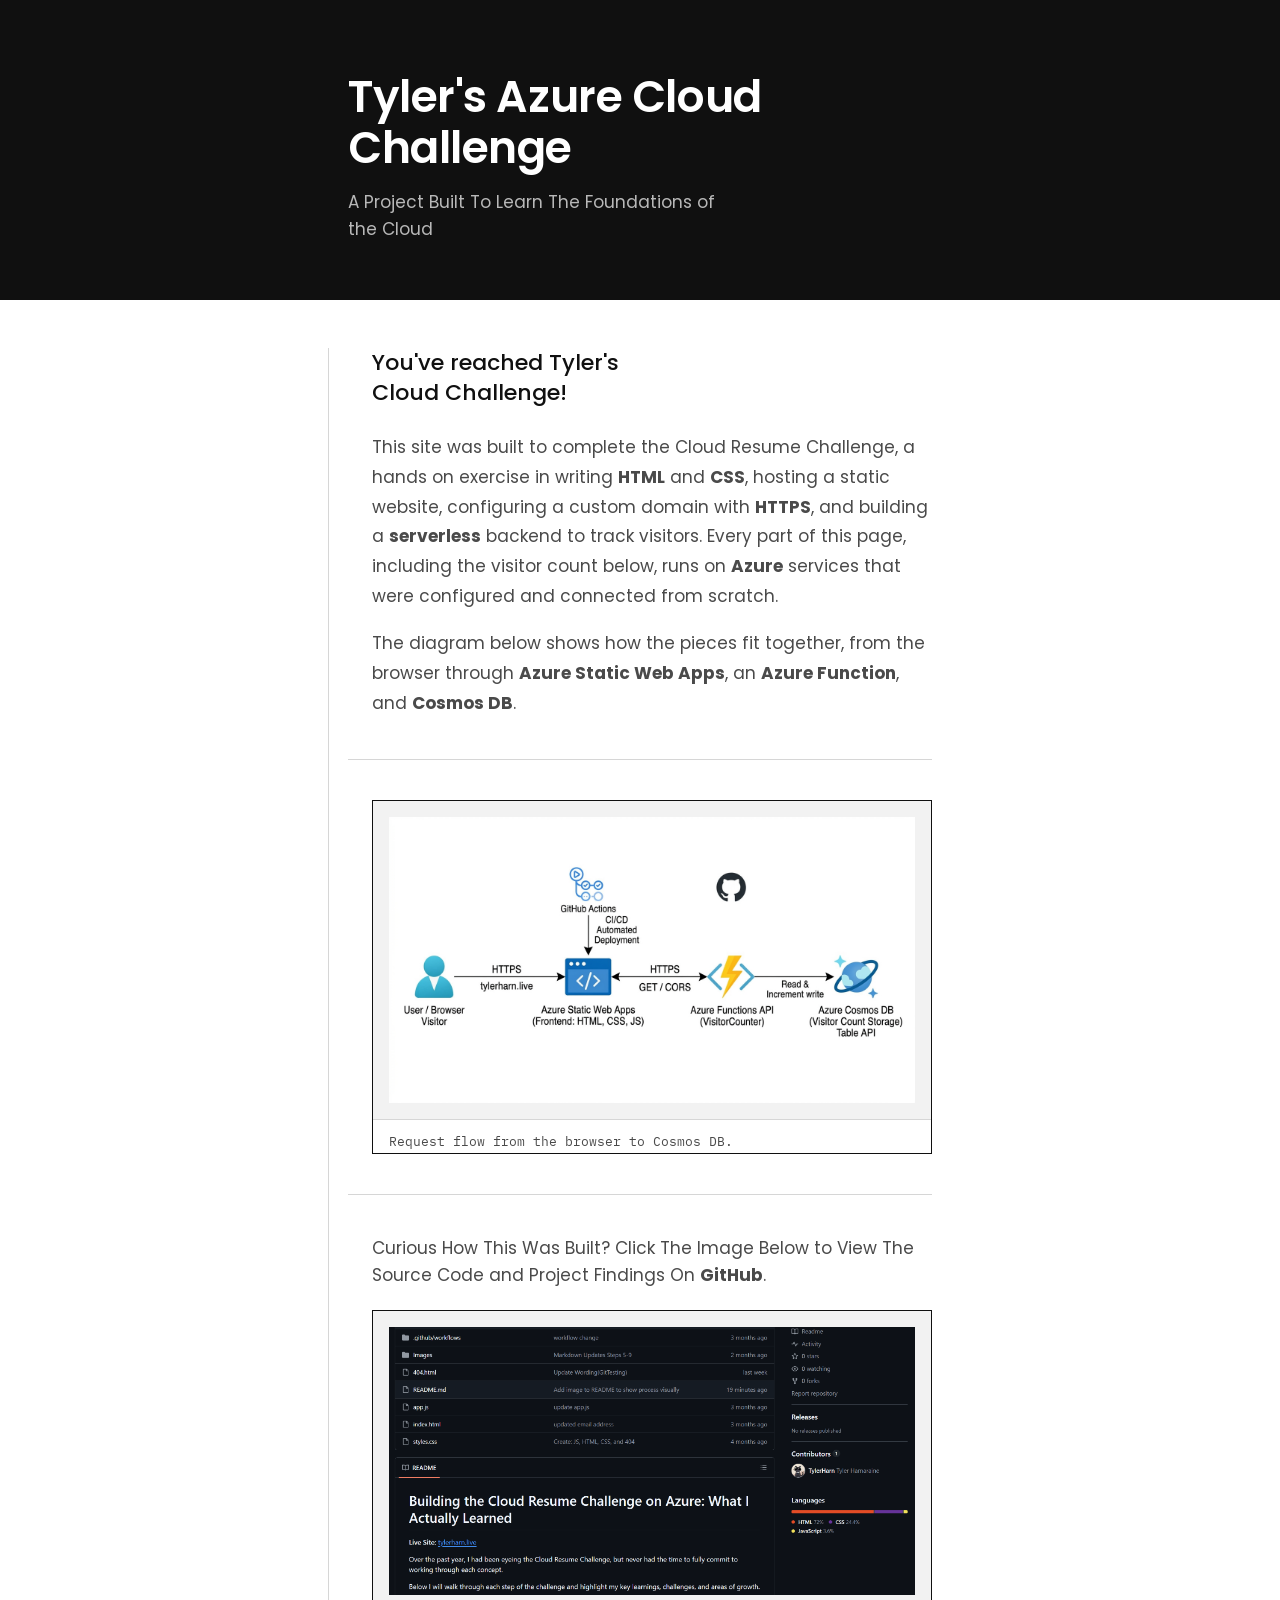
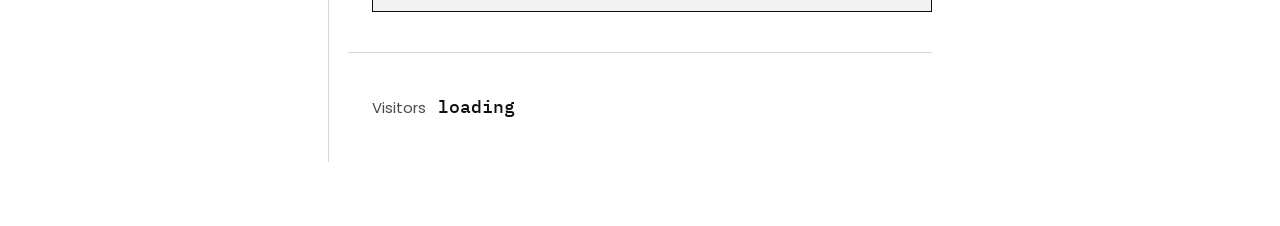
<file: index.html>
<!DOCTYPE html>
<html lang="en">
<head>
  <meta charset="UTF-8" />
  <meta name="viewport" content="width=device-width, initial-scale=1.0" />
  <title>Tyler's Azure Cloud Resume Challenge</title>
  <link rel="preconnect" href="https://fonts.googleapis.com">
  <link rel="preconnect" href="https://fonts.gstatic.com" crossorigin>
  <link href="https://fonts.googleapis.com/css2?family=IBM+Plex+Mono:wght@400;500&family=Poppins:wght@400;500;600;700&display=swap" rel="stylesheet">
  <link rel="stylesheet" href="styles.css" />
</head>
<body>

  <header class="hero">
    <div class="column">
      <h1 class="title">Tyler's Azure Cloud Challenge</h1>
      <p class="subhead">A Project Built To Learn The Foundations of the Cloud</p>
    </div>
  </header>

  <div class="column spine">

    <section class="block intro">
      <p class="lede">You've reached Tyler's Cloud Challenge!</p>
      <p>
        This site was built to complete the Cloud Resume Challenge, a hands on exercise in writing
        <strong>HTML</strong> and <strong>CSS</strong>, hosting a static website, configuring a custom domain
        with <strong>HTTPS</strong>, and building a <strong>serverless</strong> backend to track visitors.
        Every part of this page, including the visitor count below, runs on <strong>Azure</strong> services
        that were configured and connected from scratch.
      </p>
      <p>
        The diagram below shows how the pieces fit together, from the browser through
        <strong>Azure Static Web Apps</strong>, an <strong>Azure Function</strong>, and
        <strong>Cosmos DB</strong>.
      </p>
    </section>

    <section class="block">
      <figure class="plate">
        <img
          src="Images/Visual Diagram.png"
          alt="Architecture diagram showing the browser connecting to Azure Static Web Apps, which calls an Azure Function that reads and writes visitor counts in Cosmos DB"
        />
        <figcaption>Request flow from the browser to Cosmos DB.</figcaption>
      </figure>
    </section>

    <section class="block learn-more">
      <p>Curious How This Was Built? Click The Image Below to View The Source Code and Project Findings On <strong>GitHub</strong>.</p>
      <a
        href="https://github.com/TylerHarn/CloudResumeAzure"
        target="_blank"
        rel="noopener noreferrer"
        class="plate plate-link"
      >
        <img src="Images/Learn More Image .png" alt="Learn more on GitHub" />
      </a>
    </section>

    <footer class="block counter">
      <span class="counter-label">Visitors</span>
      <span class="counter-value" id="visitor-count">loading</span>
    </footer>

  </div>

  <script src="app.js"></script>
</body>
</html>
</file>
<file: styles.css>
*, *::before, *::after { box-sizing: border-box; margin: 0; padding: 0; }

:root {
  --paper: #ffffff;
  --ink:   #101010;
  --steel: #4a4a4a;
  --rule:  #d6d6d6;
  --plate: #f2f2f2;

  --font-display: "Poppins", Arial, Helvetica, sans-serif;
  --font-body:    "Poppins", Arial, Helvetica, sans-serif;
  --font-mono:    "IBM Plex Mono", "Courier New", monospace;
}

html, body {
  background: var(--paper);
  color: var(--ink);
  font-family: var(--font-body);
  font-size: 16px;
  line-height: 1.6;
  -webkit-font-smoothing: antialiased;
  height: 100%;
}

a { color: inherit; text-decoration: none; }


.column {
  max-width: 640px;
  margin: 0 auto;
  padding: 0 1.75rem;
}


/* Hero */

.hero {
  background: var(--ink);
  color: var(--paper);
  padding: 4.5rem 0 3.5rem;
}

.title {
  font-family: var(--font-display);
  font-size: 2.75rem;
  font-weight: 600;
  letter-spacing: -0.01em;
  line-height: 1.15;
  max-width: 17ch;
}

.subhead {
  margin-top: 1rem;
  font-size: 1.0625rem;
  font-weight: 400;
  color: #b8b8b8;
  max-width: 34ch;
}


/* Document spine */

.spine {
  position: relative;
  padding-top: 3rem;
  padding-bottom: 4rem;
}

.spine::before {
  content: "";
  position: absolute;
  top: 3rem;
  bottom: 4rem;
  left: 0.5rem;
  width: 1px;
  background: var(--rule);
}

.block {
  padding-left: 1.5rem;
  padding-top: 2.5rem;
  padding-bottom: 2.5rem;
  border-top: 1px solid var(--rule);
}

.spine > .block:first-child {
  padding-top: 0;
  border-top: none;
}


/* Intro copy */

.intro p {
  font-size: 1.0625rem;
  line-height: 1.75;
  color: var(--steel);
  max-width: 58ch;
}

.intro p + p {
  margin-top: 1.1rem;
}

.intro .lede {
  font-size: 1.375rem;
  line-height: 1.4;
  font-weight: 500;
  color: var(--ink);
  max-width: 20ch;
}

.intro .lede + p {
  margin-top: 1.5rem;
}


/* Plates: bordered figures for screenshots/diagrams */

.plate {
  display: block;
  border: 1px solid var(--ink);
  background: var(--plate);
  padding: 1rem;
}

.plate img {
  display: block;
  width: 100%;
  height: auto;
}

figure.plate figcaption {
  font-family: var(--font-mono);
  font-size: 0.8125rem;
  color: var(--steel);
  background: var(--paper);
  border-top: 1px solid var(--rule);
  margin: 1rem -1rem -1rem;
  padding: 0.75rem 1rem 0;
}

.plate-link {
  transition: opacity 0.15s ease;
}

.plate-link:hover {
  opacity: 0.7;
}


/* Learn more */

.learn-more p {
  font-size: 1.0625rem;
  color: var(--steel);
  margin-bottom: 1.25rem;
  max-width: 50ch;
}


/* Visitor counter */

.counter {
  display: flex;
  align-items: baseline;
  gap: 0.75rem;
}

.counter-label {
  font-size: 0.9375rem;
  color: var(--steel);
}

.counter-value {
  font-family: var(--font-mono);
  font-size: 1.125rem;
  font-weight: 500;
  font-variant-numeric: tabular-nums;
  color: var(--ink);
}


@media print {
  html, body { font-size: 11pt; }
  .hero { background: none; color: var(--ink); }
  .subhead { color: var(--steel); }
  .spine::before { display: none; }
}


@media (max-width: 640px) {
  .hero { padding: 3.25rem 0 2.5rem; }
  .title { font-size: 2rem; max-width: 100%; }
  .subhead { max-width: 100%; }
  .spine::before { left: 0; }
  .block { padding-left: 1.1rem; padding-top: 2rem; padding-bottom: 2rem; }
  .intro p, .learn-more p { font-size: 1rem; }
}
</file>
